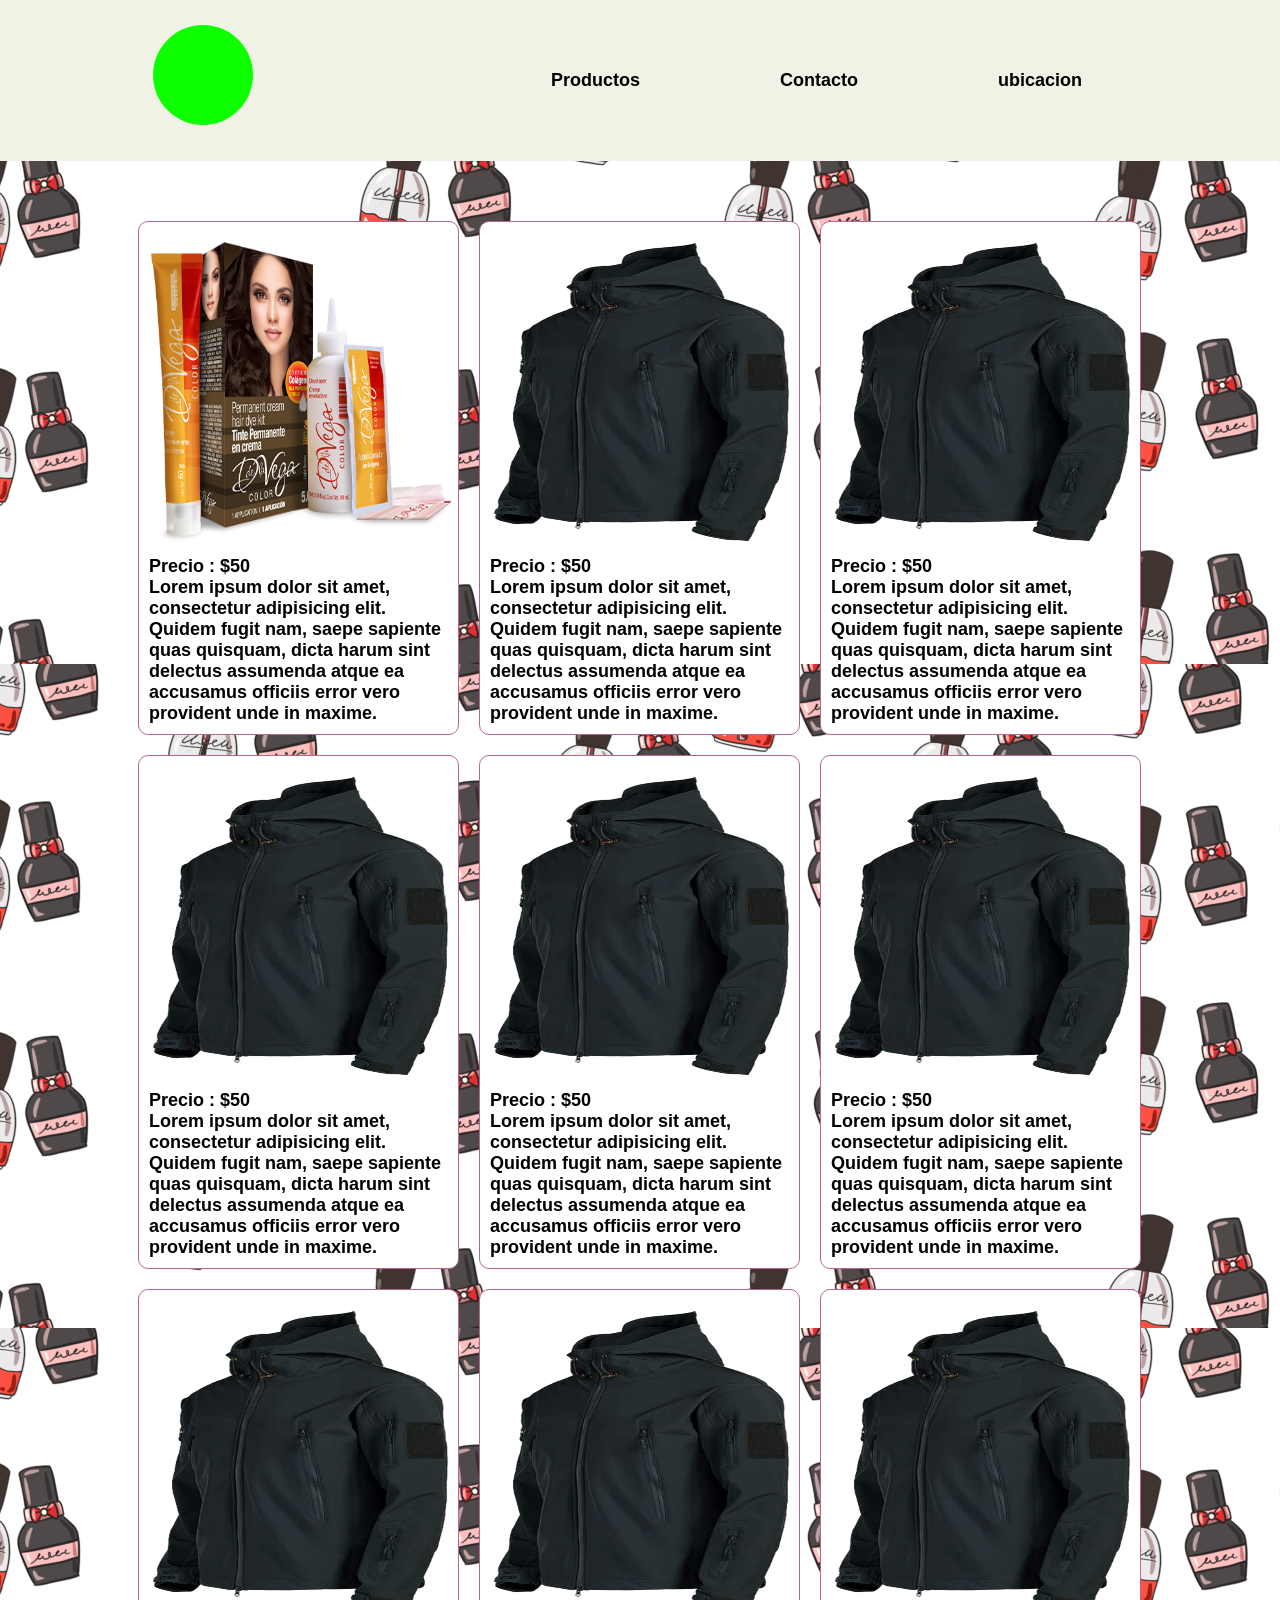
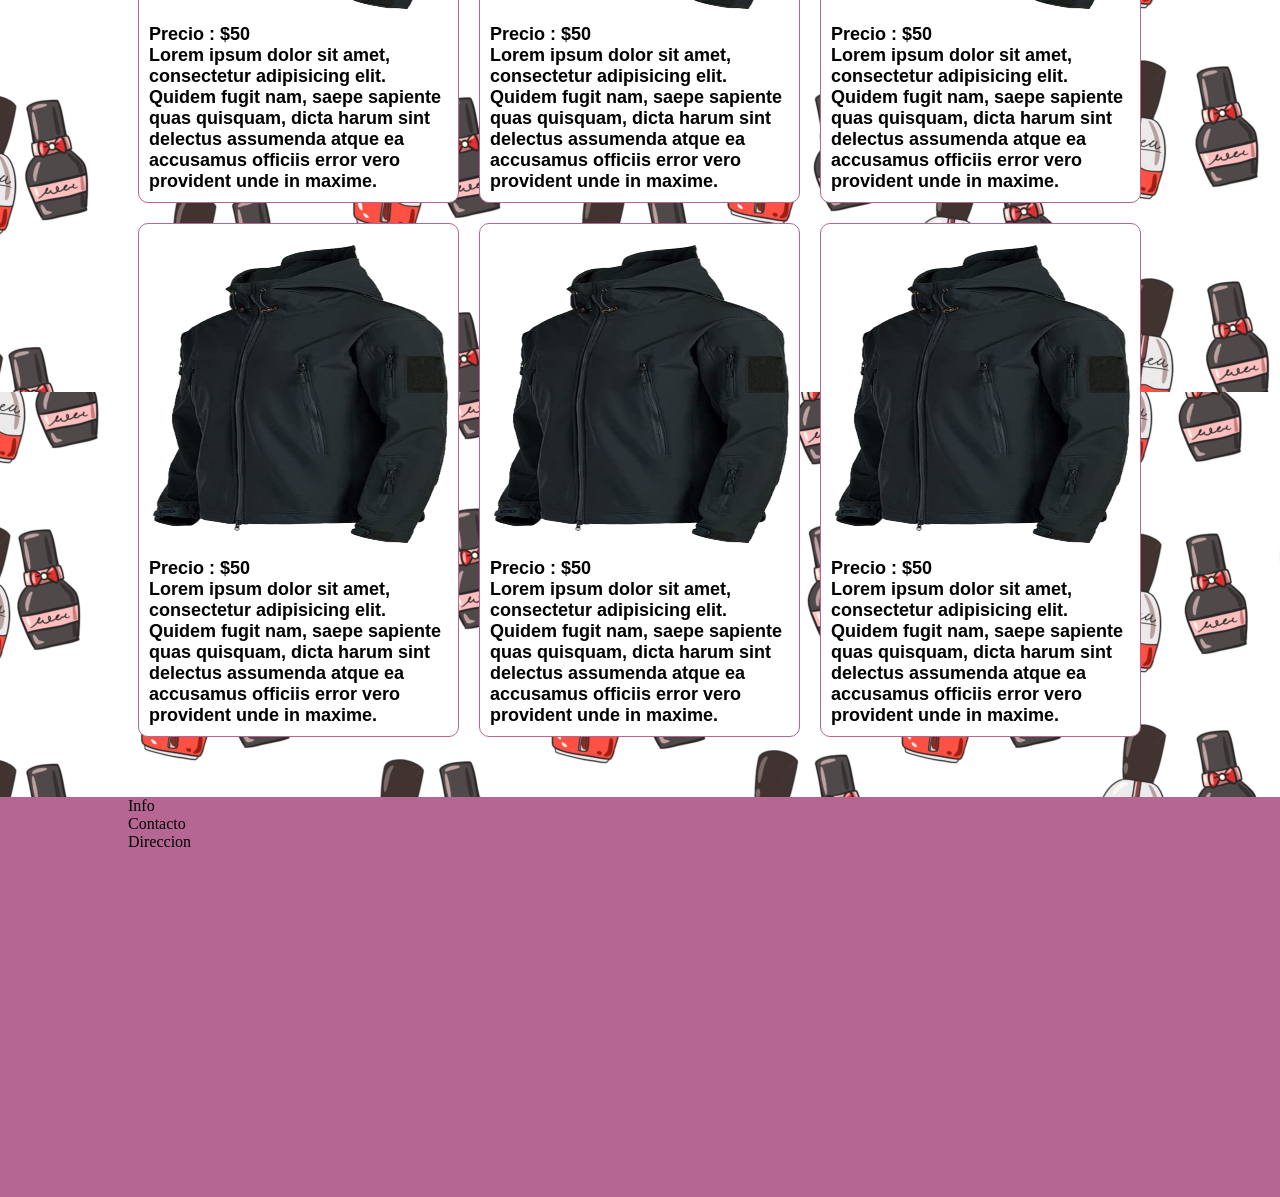
<file: Index.html>
<!DOCTYPE html>
<html lang="en">
<head>
    
    <meta charset="UTF-8">
    <meta name="viewport" content="width=device-width, initial-scale=1.0">
    <link rel="stylesheet" href="style/style.css">
    <title>Document</title>
</head>
<body>
    <div class="contenedor">
       
        <div class="header">
            <div class="content-header">
            <div class="log"></div>
            
            <div class="menu">
                <ul class="menu-list">
                    <li class="menu-list-li"><a href="">Productos</a></li>
                    <li class="menu-list-li"><a href="">Contacto</a></li>
                    <li class="menu-list-li"><a href="">ubicacion</a></li>
                </ul>
            </div>
        </div>
        </div>
        
        <div class="body-page">

            <div class="all-products">

                <div class="products">
                    <div class="img-producto">
                        <img src="img/tinte.png" alt="img">
                    </div>
                    <div class="txt-product">
                       <p>Precio : $50</p>
                       <p>Lorem ipsum dolor sit amet, consectetur adipisicing elit. Quidem fugit nam, saepe sapiente quas quisquam, dicta harum sint delectus assumenda atque ea accusamus officiis error vero provident unde in maxime.</p>
                    </div>


                </div>
                <div class="products">
                    <div class="img-producto">
                        <img src="img/2.png" alt="img">
                    </div>
                    <div class="txt-product">
                        <p>Precio : $50</p>
                        <p>Lorem ipsum dolor sit amet, consectetur adipisicing elit. Quidem fugit nam, saepe sapiente quas quisquam, dicta harum sint delectus assumenda atque ea accusamus officiis error vero provident unde in maxime.</p>

                    </div>


                </div>
                <div class="products">
                    <div class="img-producto">
                        <img src="img/2.png" alt="img">
                    </div>
                    <div class="txt-product">
                        <p>Precio : $50</p>
                        <p>Lorem ipsum dolor sit amet, consectetur adipisicing elit. Quidem fugit nam, saepe sapiente quas quisquam, dicta harum sint delectus assumenda atque ea accusamus officiis error vero provident unde in maxime.</p>

                    </div>


                </div>
                <div class="products">
                    <div class="img-producto">
                        <img src="img/2.png" alt="img">
                    </div>
                    <div class="txt-product">
                       <p>Precio : $50</p>
                       <p>Lorem ipsum dolor sit amet, consectetur adipisicing elit. Quidem fugit nam, saepe sapiente quas quisquam, dicta harum sint delectus assumenda atque ea accusamus officiis error vero provident unde in maxime.</p>
                    </div>


                </div>
                <div class="products">
                    <div class="img-producto">
                        <img src="img/2.png" alt="img">
                    </div>
                    <div class="txt-product">
                       <p>Precio : $50</p>
                       <p>Lorem ipsum dolor sit amet, consectetur adipisicing elit. Quidem fugit nam, saepe sapiente quas quisquam, dicta harum sint delectus assumenda atque ea accusamus officiis error vero provident unde in maxime.</p>
                    </div>


                </div>
                <div class="products">
                    <div class="img-producto">
                        <img src="img/2.png" alt="img">
                    </div>
                    <div class="txt-product">
                       <p>Precio : $50</p>
                       <p>Lorem ipsum dolor sit amet, consectetur adipisicing elit. Quidem fugit nam, saepe sapiente quas quisquam, dicta harum sint delectus assumenda atque ea accusamus officiis error vero provident unde in maxime.</p>
                    </div>


                </div>
                <div class="products">
                    <div class="img-producto">
                        <img src="img/2.png" alt="img">
                    </div>
                    <div class="txt-product">
                       <p>Precio : $50</p>
                       <p>Lorem ipsum dolor sit amet, consectetur adipisicing elit. Quidem fugit nam, saepe sapiente quas quisquam, dicta harum sint delectus assumenda atque ea accusamus officiis error vero provident unde in maxime.</p>
                    </div>


                </div>
                <div class="products">
                    <div class="img-producto">
                        <img src="img/2.png" alt="img">
                    </div>
                    <div class="txt-product">
                       <p>Precio : $50</p>
                       <p>Lorem ipsum dolor sit amet, consectetur adipisicing elit. Quidem fugit nam, saepe sapiente quas quisquam, dicta harum sint delectus assumenda atque ea accusamus officiis error vero provident unde in maxime.</p>
                    </div>


                </div>
                <div class="products">
                    <div class="img-producto">
                        <img src="img/2.png" alt="img">
                    </div>
                    <div class="txt-product">
                       <p>Precio : $50</p>
                       <p>Lorem ipsum dolor sit amet, consectetur adipisicing elit. Quidem fugit nam, saepe sapiente quas quisquam, dicta harum sint delectus assumenda atque ea accusamus officiis error vero provident unde in maxime.</p>
                    </div>


                </div>
                <div class="products">
                    <div class="img-producto">
                        <img src="img/2.png" alt="img">
                    </div>
                    <div class="txt-product">
                       <p>Precio : $50</p>
                       <p>Lorem ipsum dolor sit amet, consectetur adipisicing elit. Quidem fugit nam, saepe sapiente quas quisquam, dicta harum sint delectus assumenda atque ea accusamus officiis error vero provident unde in maxime.</p>
                    </div>


                </div>
                <div class="products">
                    <div class="img-producto">
                        <img src="img/2.png" alt="img">
                    </div>
                    <div class="txt-product">
                       <p>Precio : $50</p>
                       <p>Lorem ipsum dolor sit amet, consectetur adipisicing elit. Quidem fugit nam, saepe sapiente quas quisquam, dicta harum sint delectus assumenda atque ea accusamus officiis error vero provident unde in maxime.</p>
                    </div>


                </div>
                <div class="products">
                    <div class="img-producto">
                        <img src="img/2.png" alt="img">
                    </div>
                    <div class="txt-product">
                       <p>Precio : $50</p>
                       <p>Lorem ipsum dolor sit amet, consectetur adipisicing elit. Quidem fugit nam, saepe sapiente quas quisquam, dicta harum sint delectus assumenda atque ea accusamus officiis error vero provident unde in maxime.</p>
                    </div>


                </div>
            </div>
        </div>
    </div>


<div class="footer">
    <div class="content-footer">
    <div class="info">
        <ul>
            <li>Info</li>
            <li>Contacto</li>
            <li>Direccion</li>
        </ul>
    </div>
    <div class="map">
        <iframe src="https://www.google.com/maps/embed?pb=!1m18!1m12!1m3!1d928.0989925947348!2d-104.82395533037399!3d21.492204746621702!2m3!1f0!2f0!3f0!3m2!1i1024!2i768!4f13.1!3m3!1m2!1s0x842739eb5cf24309%3A0x90f31ef8b8dd0fee!2sAv.%20Magnolia%20Sur%2013%2C%20Villas%20del%20Roble%2C%2063173%20Tepic%2C%20Nay.!5e0!3m2!1ses!2smx!4v1734755728383!5m2!1ses!2smx"></iframe>
    </div>
</div>
</div>
</body>
</html>
</file>
<file: style/style.css>
*{
    margin: 0;
    padding: 0;
}
body{
    margin: 0 auto;
    padding: 0;
    
}
.contenedor{
    margin: 0 auto;
    padding: 0;
    height: auto;
    width:auto;
    background-image: url(images/back.png);
   
    overflow: hidden;
}
.header{
    margin: 0 auto;
    padding: 0px;    
    height: auto;
    width: auto;
    background-color: #f0f2e6;
   
}
.content-header{
    margin: 0 auto;
    padding: 0px;    
    height: auto;
    width: auto;
    max-width: 1024px;
    background-color: #f0f2e6;
    
    overflow: hidden;
}
.log{
    height: 100px;
    width: 100px;
    margin-left: 25px;
    margin-top:25px ;
    background-color: rgb(13, 255, 0);
    border-radius: 100px;
    float: left;
}

.menu{
    margin: 0 auto;
    height: auto;
    width: auto;
    float: right;
}
.menu-list-li{
    margin: 0 auto;
    padding:70px;
    float: left;
   
    list-style-type: none;  
}
.menu-list-li a{
    color: black;
    text-decoration: none;
    font-size: 18px;
    font-weight: 800;
    font-family:Century Gothic, CenturyGothic, AppleGothic, sans-serif;
    
}

.body-page{
    margin: 0 auto;
    padding: 0px;
    width: auto;
    height: auto;
    margin-top: 50px;
    margin-bottom: 50px;
    max-width: 1024px;
    background-color: transparent;
    overflow: hidden;
    
}
.all-products{
    margin: 0 auto;
    padding: 0;
    height: auto;
    width: auto;
    float: left;
}
.products{
    margin: 0 auto;
    padding: 0px;
    margin: 10px;
    height: auto;
    width: 319px;
    border-color:#b56693;
    border-width: 1px;
    border-style:ridge;
    border-radius: 10px;
    background-color: white;
    float: left; 
}
.img-producto {
    padding-top :20px; 
    padding-left: 12px;
    height: auto;
    width: auto;
    float: left;
}
.img-producto img{
    height: 300px;
    width: 300px;
}
.txt-product{
  
    padding: 10px;
    height: auto;
    width: 300px;
    float: left;
}
.txt-product p{
    
    font-size: 18px;
    font-weight: 800;
    font-family:Century Gothic, CenturyGothic, AppleGothic, sans-serif;
  
}
.footer{
    margin: auto;
    height: auto;
    width: auto;
    overflow: hidden;
    background-color: #b56693;
}
.content-footer{
    margin: auto;
    height: 400px;
    width: auto;
    max-width: 1024px;
    overflow: hidden;
    background-color: #b56693;
}
.info{
    margin: 0 auto;
    padding: 0px;
    width: 400px;
    height: 400px;
    float: left;
    background-color: #b56693;
}
.map{
    margin: 0 auto;
    padding: 0px;
    height: auto;
    width: auto;
    float: right;
}
.map iframe{
    width:500px;
    height:500px; 
    border:0; 
   
   
}
</file>
